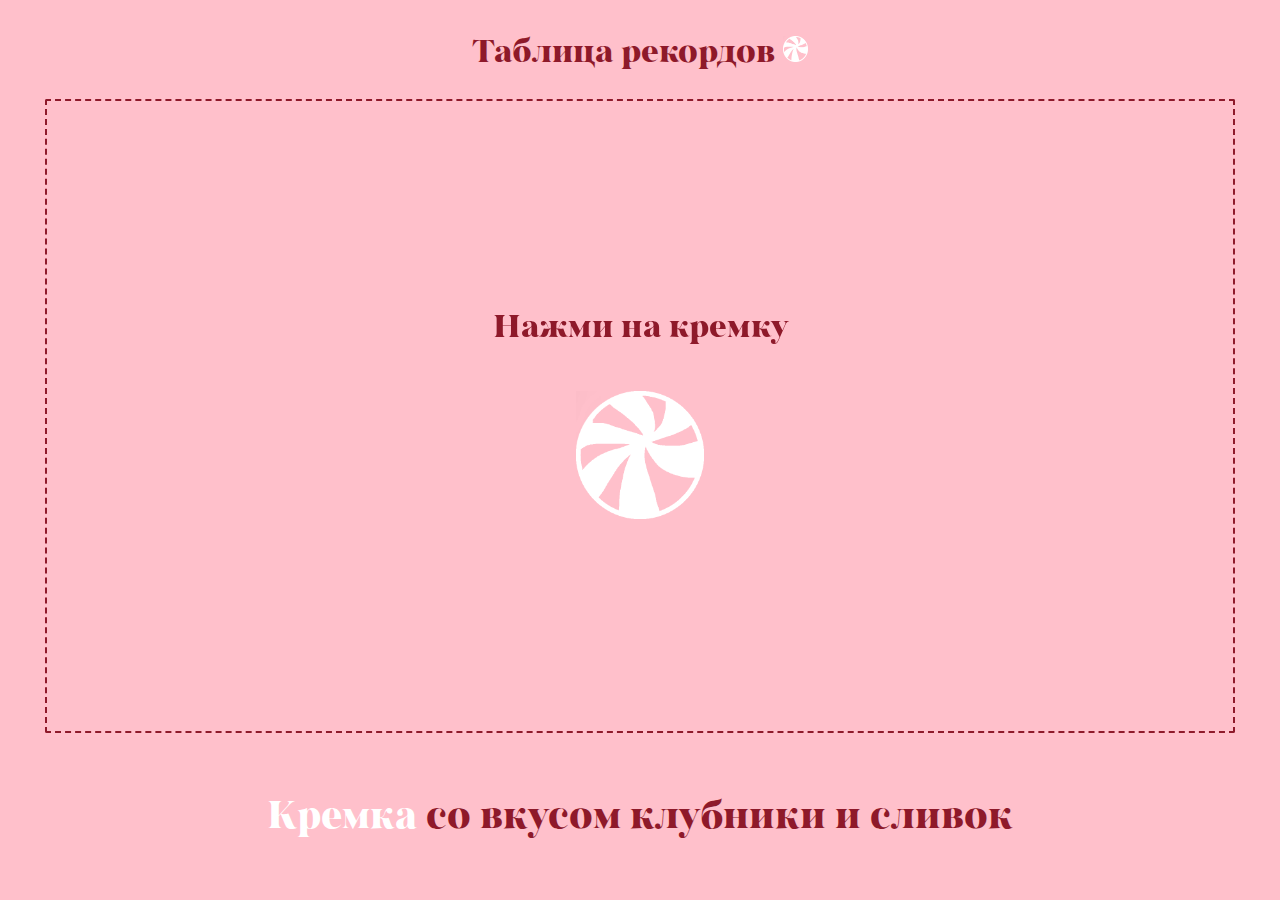
<file: index.html>
<!DOCTYPE html>
<html lang="ru">
<head>
    <meta charset="UTF-8">
    <meta name="viewport" content="width=device-width, initial-scale=1.0">
    <title>Kремка</title>
    <link rel="stylesheet" href="style.css">

    <link rel="icon" href="img/favicon.png" type="image/x-icon">
    <link rel="apple-touch-icon" sizes="180x180" href="img/favicon.png">
    <link rel="icon" type="image/png" sizes="192x192" href="img/favicon.png">
    <link rel="shortcut icon" href="img/favicon.png">

</head>
<body>

    <div class="display two">
        <p><a href="records.html">Таблица рекордов </a><img src="img/candy.png" style="max-height: 2vw; max-width: 2vw;"><span> </span><span id="score"></span></p>
    </div>
    
    <div class="display three">
        <button id="startButton"><p>Нажми на кремку<br><br><img src="img/candy.png" class="loading-image"></p></button>
        <button  id="records" class="restart" style="display: none; margin-top: -25vh;"><p>Нажми, для отправки рекорда</p></button>
        <button id="restartButton" class="restart" style="display: none;  margin-bottom: -25vh;"><p>Леденец раскололся на кусочки, нажми, чтобы склеить</p></button>

        <canvas id="game"></canvas>
    </div>

    <div class="display one">
        <h1>Kремка <span class="color-text"> со вкусом клубники и сливок<span></h1> 
    </div>

    <script src="game.js"></script>

</body>
</html>
</file>
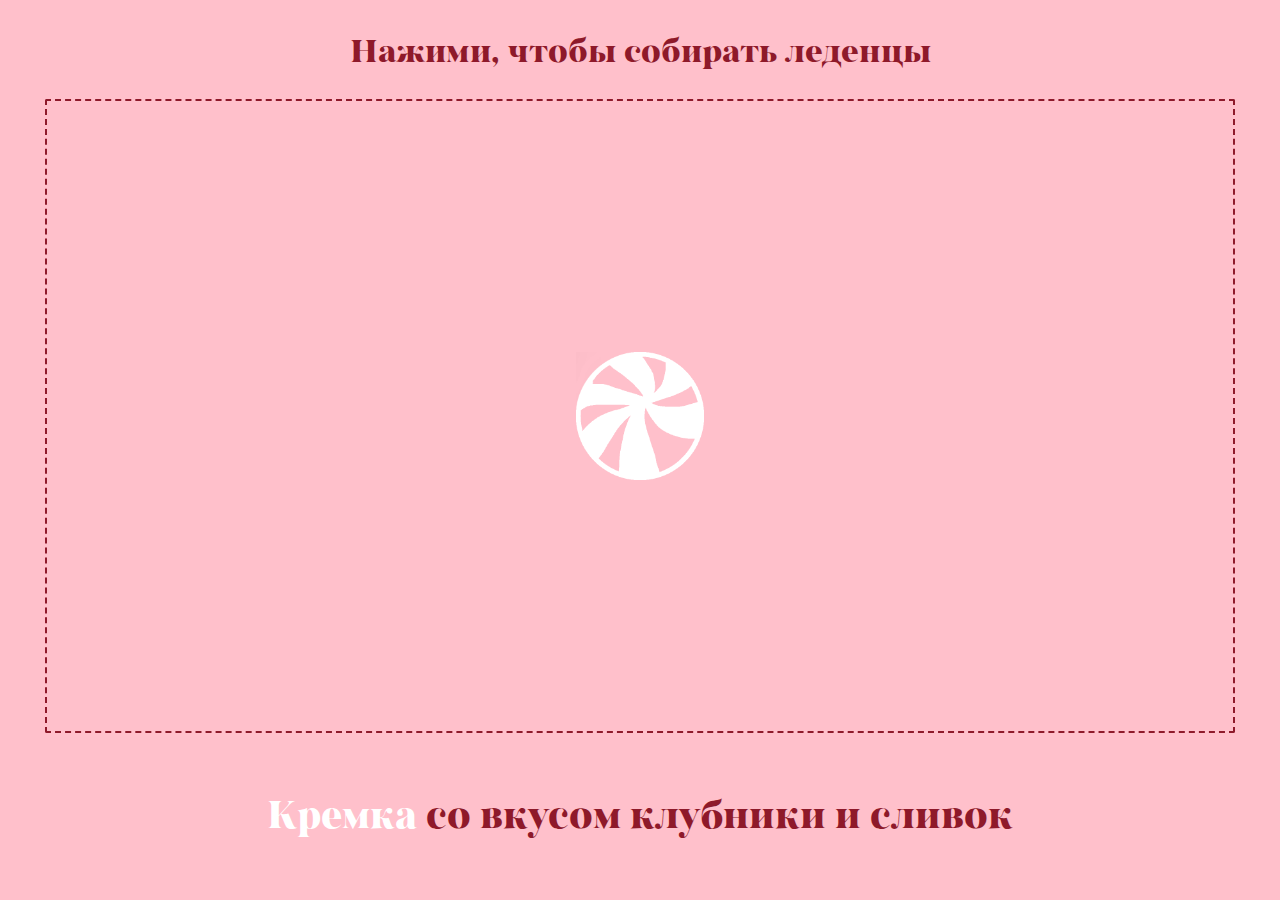
<file: records.html>
<!DOCTYPE html>
<html lang="ru">
<head>
    <meta charset="UTF-8">
    <meta name="viewport" content="width=device-width, initial-scale=1.0">
    <title>Рекорд Kремки</title>
    <link rel="stylesheet" href="style.css">

    <link rel="icon" href="img/favicon.png" type="image/x-icon">
    <link rel="apple-touch-icon" sizes="180x180" href="img/favicon.png">
    <link rel="icon" type="image/png" sizes="192x192" href="img/favicon.png">
    <link rel="shortcut icon" href="img/favicon.png">

</head>
<body>


    <div class="display two">
        <p><a href="index.html">Нажими, чтобы собирать леденцы</a></p>
    </div>
    
    <div class="display three">
        <img src="img/candy.png" class="loading-image">
    </div>

    <div class="table">
        <div class="table-container" style="display:none;"></div>
    </div>

    <div class="display one">
        <h1>Kремка <span class="color-text"> со вкусом клубники и сливок<span></h1> 
    </div>

    <script src="game.js"></script>
    <script src="records.js"></script>
</body>
</html>
</file>
<file: style.css>
:root {
--white: #ffffff;
--pink: #ffc0cb;
--red: #8e192a;
}

@font-face {
    font-family: 'text';
    src: url('Salina-Trial-Bold.otf') format('truetype');
}

body {
    font-family: 'text', sans-serif;
    background-color: var(--pink);
    color: var(--white);
    height: 100%;
    width: 100%;
    padding: 0;
    margin: 0;  
}

h1 {
    padding: 0;
    margin: 0; 
    font-size: 3vw;
}
.color-text {
    color: var(--red);
}

p {
    font-family: 'text';
    color: var(--red);
    font-size: 2.5vw;
}

a {
    font-family: 'text';
    color: var(--red);
    font-size: 2,5vw;
    text-decoration: none;
}


.display {
    display: flex;
    justify-content: center; 
    align-items: center;
    text-align: center;
    margin: 2vh 5vh 0 5vh;
    padding: 0;
}
.display.one {
    height: 14vh;
    padding: 0 1vh 0 1vh;
}

.display.two {
    height: 7vh;
    padding: 0 1vh 0 1vh;
}
.display.three {
    border: 2px dashed var(--red);
    border-radius: 2px;
    height: 70vh;
}

.loading-image {
    max-height: 10vw;
    max-width: 10vw;
    animation: spin 2s linear infinite;
}

@keyframes spin {
    0% { transform: rotate(0deg); }
    100% { transform: rotate(360deg); }
}

#game {
    width: 100%; 
    height: 100%; 
    z-index: 0;
}


button{ 
    background-color:rgba(255, 255, 255, 0);
    display: flex;
    justify-content: center; 
    align-items: center;
    text-align: center;
    border: 0;
    padding: 0 1vh 0 1vh;
    margin: 0;
    position: fixed;
    z-index: 9999;
}
button:hover {
    cursor: pointer;
}

.restart {
    border: 2px dashed var(--white);
    border-radius: 2px;
}





@media (max-width: 1000px) {

    h1 {
        font-size: 100%;
    }
    p {
        font-size: 100%;
    }
    a {
        font-size: 100%;
    }
}
</file>
